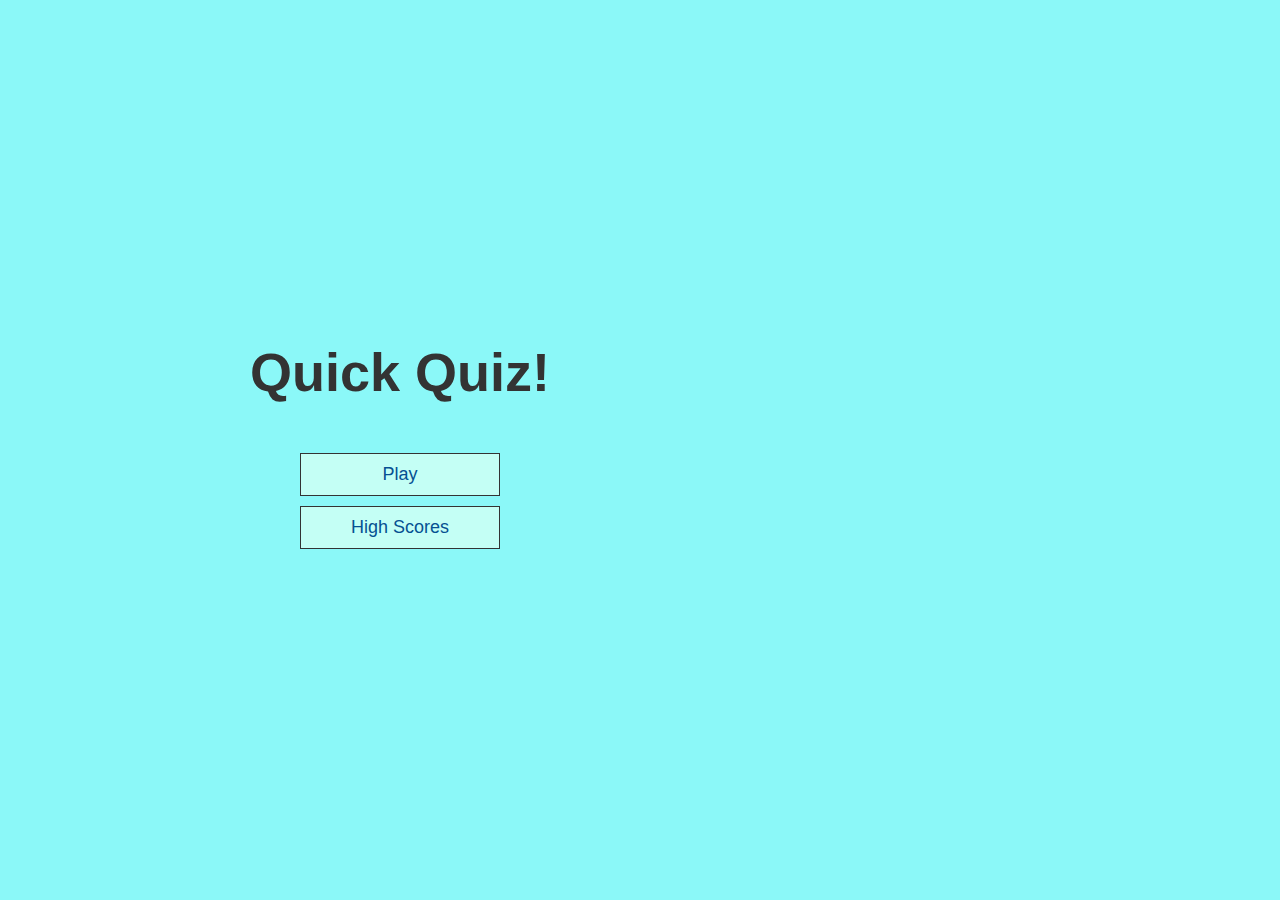
<file: index.html>
<!DOCTYPE html>
<html lang="en">
<head>
    <meta charset="UTF-8">
    <meta name="viewport" content="width=device-width, initial-scale=1.0">
    <title>Quiz App</title>
    <link rel="stylesheet" href="app.css">
</head>
<body>
    <div class="container">
        <div id="home" class="flex-center flex-column">
            <h1>Quick Quiz!</h1>
            <a class="btn" href="/game.html">Play</a>
            <a class="btn" href="/highscores.html">High Scores</a>
        </div>
    </div>
</body>
</html>
</file>
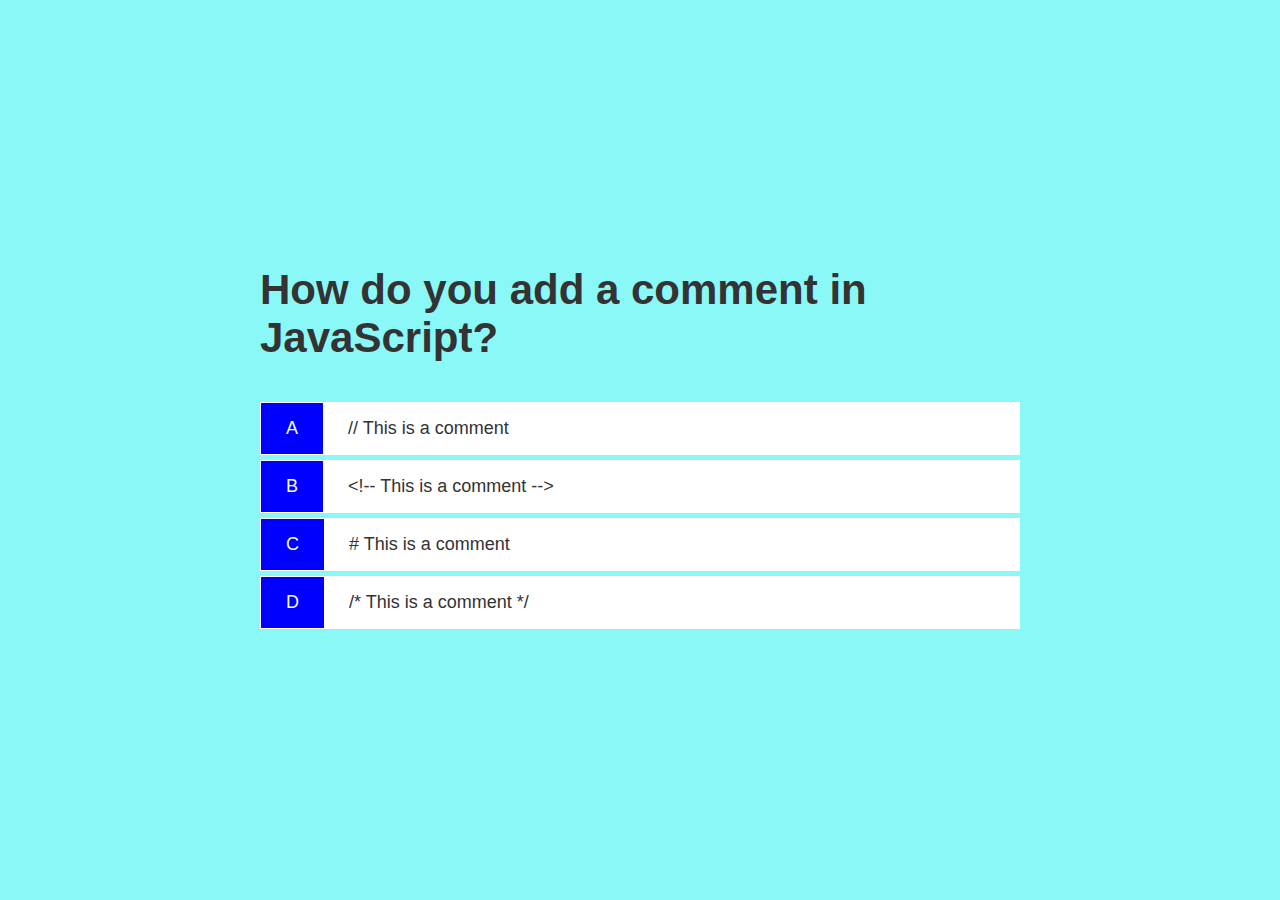
<file: game.html>
<!DOCTYPE html>
<html lang="en">
<head>
    <meta charset="UTF-8">
    <meta name="viewport" content="width=device-width, initial-scale=1.0">
    <title>Quick Quiz - Play</title>
    <link rel="stylesheet" href="app.css">
    <link rel="stylesheet" href="game.css">
</head>
<body>
    <div class="container">
        <div id="game" class="justify-center flex-column">
            <h2 id="question">What is the answer to this questions?</h2>
            <div class="choice-container">
                <p class="choice-prefix">A</p>
                <p class="choice-text" data-number="1">Choice 1</p>
            </div>
            <div class="choice-container">
                <p class="choice-prefix">B</p>
                <p class="choice-text" data-number="2">Choice 2</p>
            </div>
            <div class="choice-container">
                <p class="choice-prefix">C</p>
                <p class="choice-text" data-number="3">Choice 3</p>
            </div>
            <div class="choice-container">
                <p class="choice-prefix">D</p>
                <p class="choice-text" data-number="4">Choice 4</p>
            </div>
            
        </div>

    </div>
</body>
<script src="game.js"></script>
<script src="gm.js"></script>
</html>
</file>
<file: app.css>
:root{
    background-color:rgb(139, 248, 248);
    font-size: 62.5%;
}


*{
    box-sizing: border-box;
    font-family: Arial, Helvetica, sans-serif;
    margin: 0;
    padding: 0;
    color: #333;
}

h1,
h2,
h3,
h4 {
    margin-bottom: 1rem;
}

h1{
    font-size: 5.4rem;
    color: #333;
    margin-bottom: 5rem;

}

h1>span{
    font-size: 2.4rem;
    font-weight: 500;
}

h2{
    font-size: 4.2rem;
    font-weight: 700;
    margin-bottom: 4rem;

}

h3{
    font-size: 2.8rem;
    font-weight: 500;
    
}

.container{
    width: 100vw;
    height: 100vh;
    display: flex;
    justify-content: center;
    align-items: center;
    max-width: 80rem;
    margin: 0, auto;
    padding: 2rem;
}
.container > * {
    width: 100%;
}

.flex-column{
    display: flex;
    flex-direction: column;
}
.flex-center{
    justify-content: center;
    align-items: center;
}
.justify-center{
    justify-content: center;
}
.text-center{
    align-content: center;
}
.hidden{
    display: none;
}

/* Buttons */

.btn{
    font-size: 1.8rem;
    padding: 1rem 0;
    width: 20rem;
    text-align: center;
    border: 0.1rem solid #333 ;
    margin-bottom: 1rem;
    text-decoration: none;
    color: rgb(6, 81, 146);
    background-color: rgb(196, 255, 245);
}
.btn:hover{
    cursor: pointer;
    box-shadow: 0 0.2rem 1.1rem 0 #4c5ee6;
    transform: translateY(-0.1rem);
    transition: transform 150ms;
}
.btn[disabled]:hover{
    cursor: not-allowed;
    box-shadow: none;
    transform: none;
}
</file>
<file: game.css>
.container{
    margin: 0 auto;
}
.choice-container {
    display: flex;    
    margin-bottom: 0.5rem;
    width: 100%;
    font-size: 1.8rem;
    border: 0.1rem solid rgb(255, 255, 255);
    background-color: rgb(255, 255, 255);
}

.choice-container:hover{
    cursor: pointer;
    box-shadow: 0 0.2rem 1.1rem 0 #4c5ee6;
    transform: translateY(-0.1rem);
    transition: transform 150ms;
}
.choice-prefix {
    padding: 1.5rem 2.5rem;
    background-color: blue;
    color: azure;

}
.choice-text {
    padding: 1.5rem 2.5rem;
    
}
</file>
